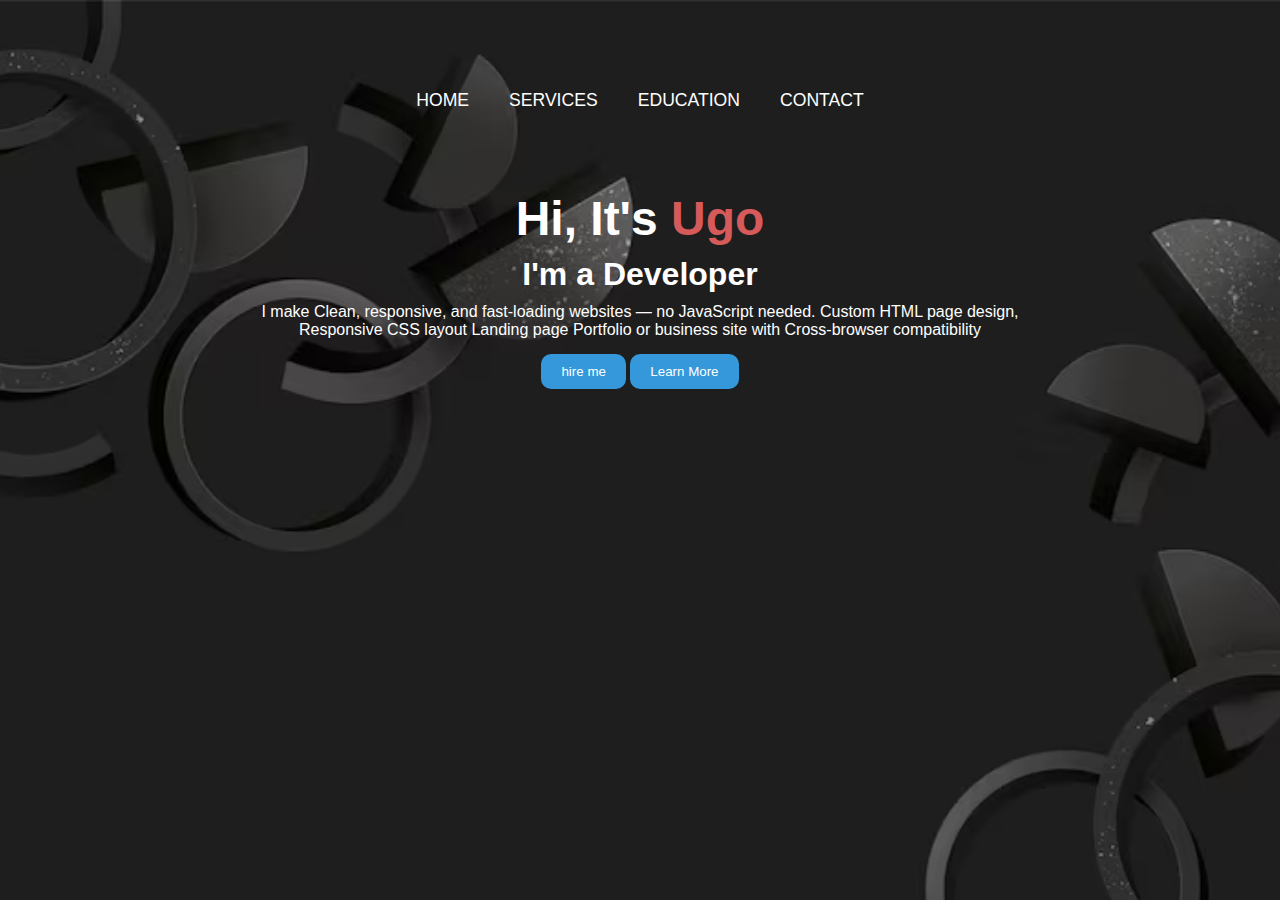
<file: index.html>
<!DOCTYPE html>
<html lang="en">
<head>
    <meta charset="UTF-8">
    <meta name="viewport" content="width=device-width, initial-scale=1.0">
    <title>Document</title>
    <link rel="stylesheet" href="style.css">
    <link rel="icon" href="l_files/download.png" type="image/png">
</head>
<body>
    <header>
        <ul>
            <li><a href="index.html">HOME</a></li>
            <li><a href="services.html">SERVICES</a></li>
            <li><a href="education.html">EDUCATION</a></li>
            <li><a href="contact.html">CONTACT</a></li>
        </ul>
    </header>
    <div class="heading">
        <h1> Hi, It's <span>Ugo</span></h1>
        <h2> I'm a Developer</h2>
        <p> I make Clean, responsive, and fast-loading websites — no JavaScript needed. Custom HTML page design, Responsive CSS layout 
      Landing page Portfolio or business site with Cross-browser compatibility</p>
        <a href="contact.html"><button> hire me</button></a>
        <a href="services.html"><button> Learn More</button></a>
    </div>
</body>

</html>
</file>
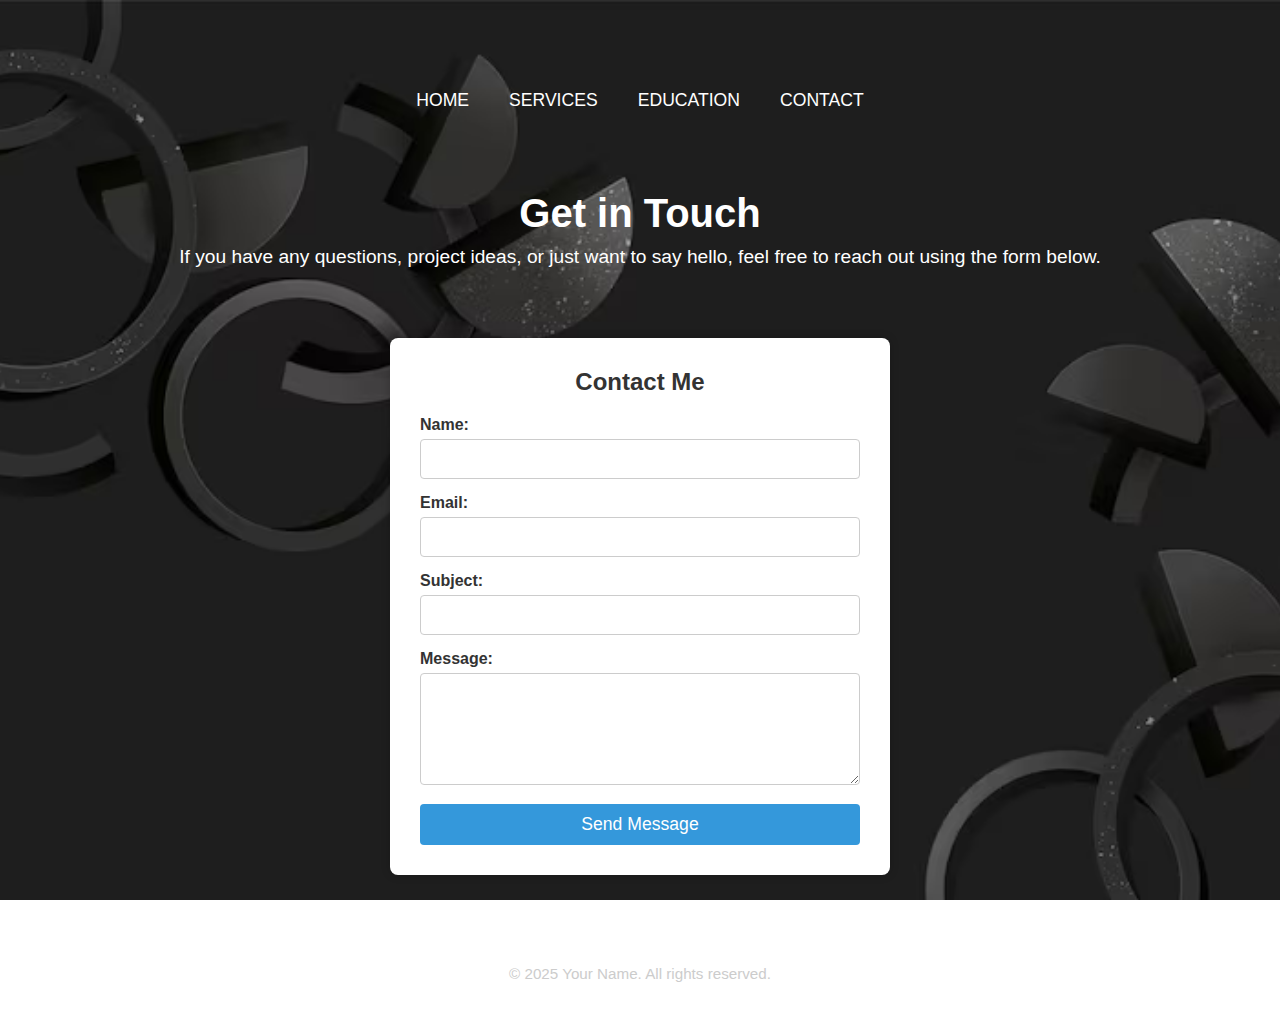
<file: contact.html>
<!DOCTYPE html>
<html lang="en">
<head>
    <meta charset="UTF-8">
    <meta name="viewport" content="width=device-width, initial-scale=1.0">
    <title>Document</title>
    <link rel="stylesheet" href="style.css">
</head>
<body>
    <header>
        <ul>
            <li><a href="index.html">HOME</a></li>
            <li><a href="services.html">SERVICES</a></li>
            <li><a href="education.html">EDUCATION</a></li>
            <li><a href="contact.html">CONTACT</a></li>
        </ul>
    </header>
      <div class="contact-page">
        <header>
            <h1>Get in Touch</h1>
            <p>If you have any questions, project ideas, or just want to say hello, feel free to reach out using the form below.</p>
        </header>

        <div class="contact-form-container">
            <h2>Contact Me</h2>
            <form action="https://formspree.io/f/xanbkoeg" method="POST" id="contact-form">
  <label for="name">Name:</label>
  <input type="text" id="name" name="name" required>

  <label for="email">Email:</label>
  <input type="email" id="email" name="email" required>

  <label for="subject">Subject:</label>
  <input type="text" id="subject" name="subject">

  <label for="message">Message:</label>
  <textarea id="message" name="message" rows="5" required></textarea>

  <button type="submit">Send Message</button>
</form>

<div id="thank-you-message" style="display:none; color: green; margin-top: 20px;">
  <h2>Thank you for choosing us!</h2>
  <p>Your message has been sent successfully.</p>
</div>

        </div>

        <footer>
            <p>&copy; 2025 Your Name. All rights reserved.</p>
        </footer>
    </div>
    <script>
   const form = document.getElementById("contact-form");
const thankYouMessage = document.getElementById("thank-you-message");

form.addEventListener("submit", function(event) {
  event.preventDefault();

  const formData = new FormData(form);

  fetch("https://formspree.io/f/xanbkoeg", {
    method: "POST",
    body: formData,
    headers: {
      'Accept': 'application/json'
    }
  }).then(response => {
    if (response.ok) {
      form.style.display = "none";
      thankYouMessage.style.display = "block";
    } else {
      alert("Oops! There was a problem submitting your form.");
    }
  }).catch(error => {
    alert("Error submitting the form. Please try again later.");
  });
});
  </script>
</body>
</html>
</file>
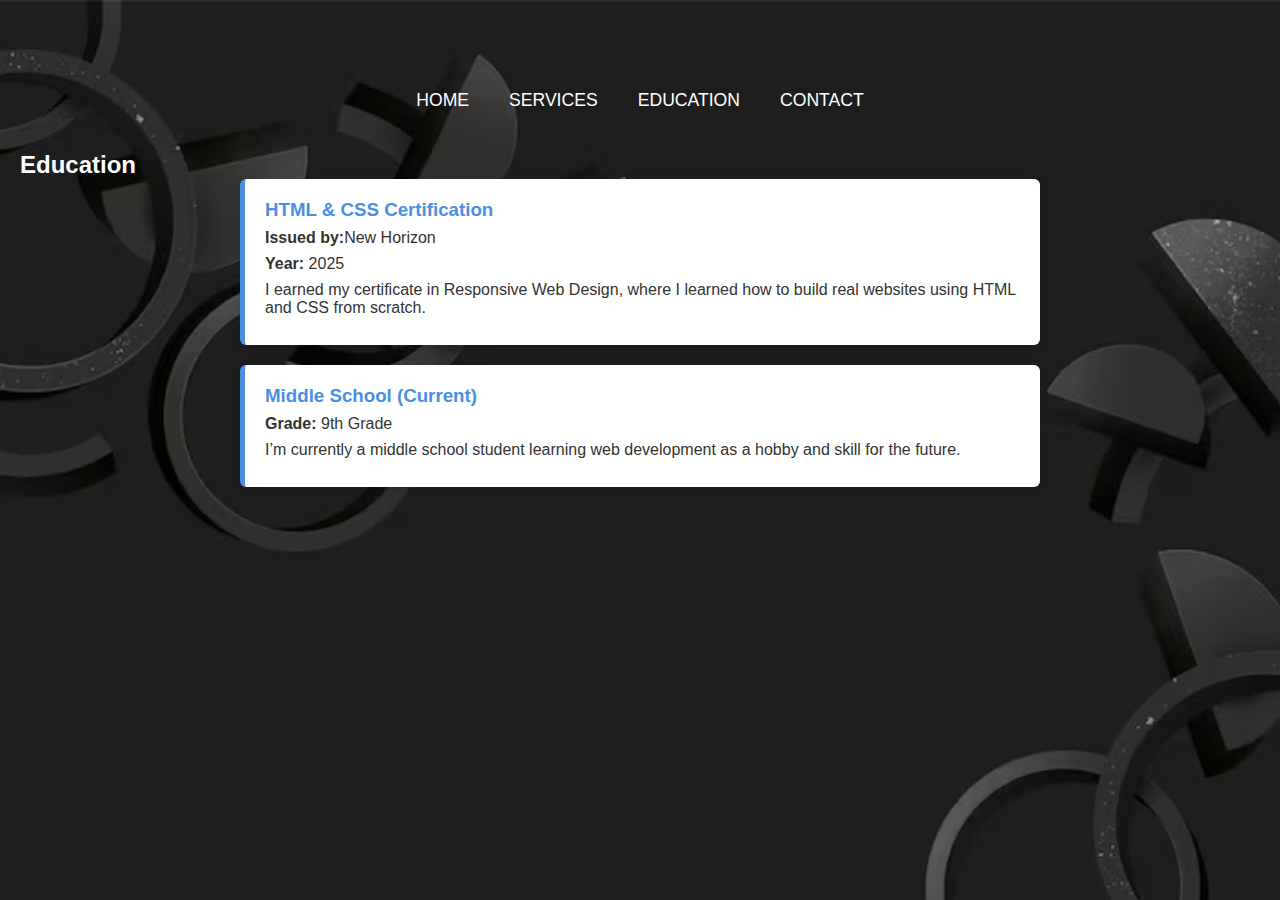
<file: education.html>
<!DOCTYPE html>
<html lang="en">
<head>
    <meta charset="UTF-8">
    <meta name="viewport" content="width=device-width, initial-scale=1.0">
    <title>Document</title>
    <link rel="stylesheet" href="style.css">
    <link rel="icon" href="download.png" type="image/x-icon">
</head>
<body>
    <header>
        <ul>
            <li><a href="index.html">HOME</a></li>
            <li><a href="services.html">SERVICES</a></li>
            <li><a href="education.html">EDUCATION</a></li>
            <li><a href="contact.html">CONTACT</a></li>
        </ul>
    </header>
    <section id="education" class="section">
    <h2>Education</h2>

    <div class="education-timeline">

        <div class="edu-card">
            <h3>HTML & CSS Certification</h3>
            <p><strong>Issued by:</strong>New Horizon</p>
            <p><strong>Year:</strong> 2025</p>
            <p>I earned my certificate in Responsive Web Design, where I learned how to build real websites using HTML and CSS from scratch.</p>
        </div>

        <div class="edu-card">
            <h3>Middle School (Current)</h3>
            <p><strong>Grade:</strong> 9th Grade</p>
            <p>I’m currently a middle school student learning web development as a hobby and skill for the future.</p>
        </div>

    </div>
</section>
</body>

</html>
</file>
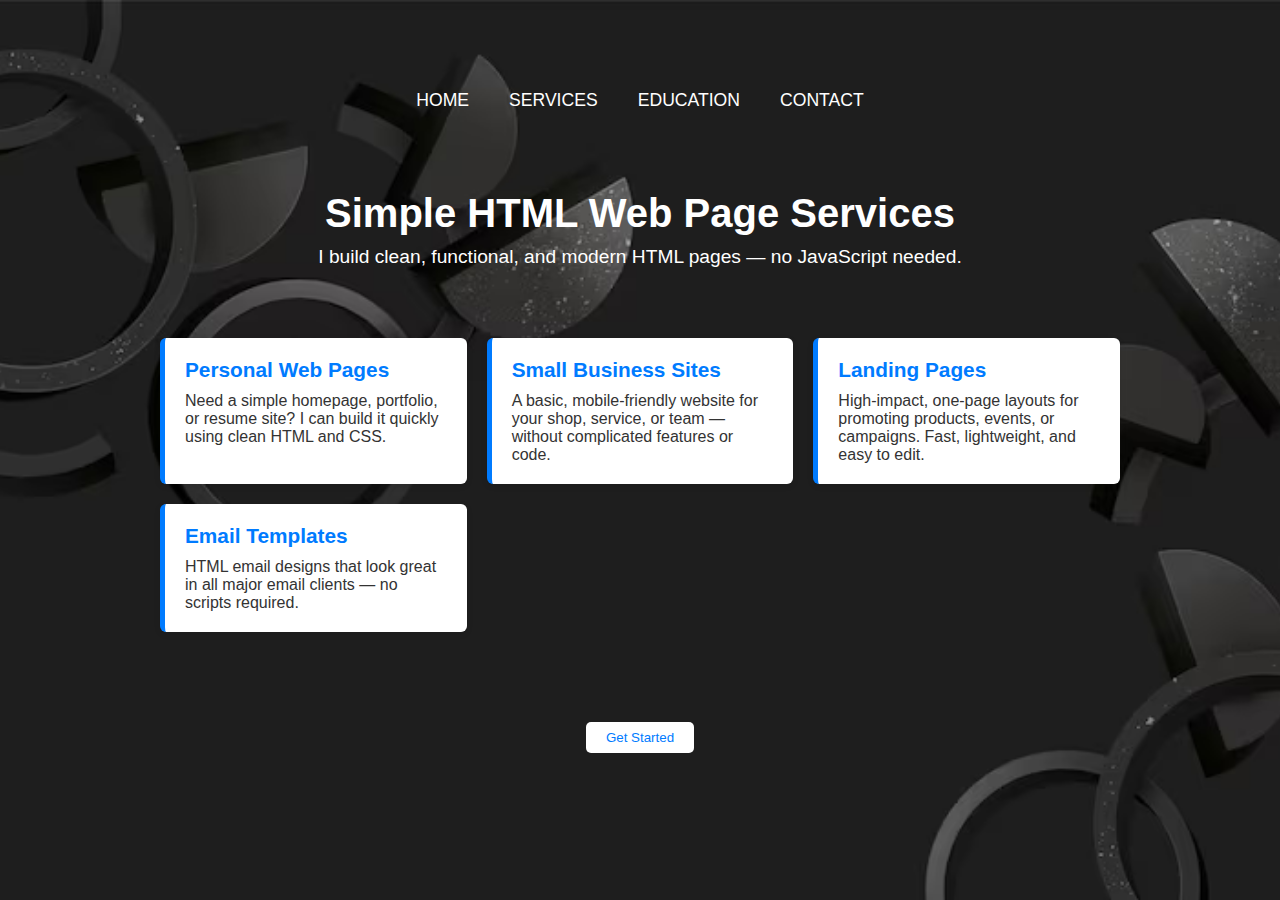
<file: services.html>
<!DOCTYPE html>
<html lang="en">
<head>
  <meta charset="UTF-8">
  <meta name="viewport" content="width=device-width, initial-scale=1.0">
  <title>Services</title>
  <link rel="stylesheet" href="style.css">
 <link rel="icon" href="l_files/download.png" type="image/png">
</head>
<body>
     <header>
        <ul>
            <li><a href="index.html">HOME</a></li>
            <li><a href="services.html">SERVICES</a></li>
            <li><a href="education.html">EDUCATION</a></li>
            <li><a href="contact.html">CONTACT</a></li>
        </ul>
    </header>

  <header>
    <h1>Simple HTML Web Page Services</h1>
    <p>I build clean, functional, and modern HTML pages — no JavaScript needed.</p>
  </header>

  <section class="services">
    <div class="service">
      <h2>Personal Web Pages</h2>
      <p>Need a simple homepage, portfolio, or resume site? I can build it quickly using clean HTML and CSS.</p>
    </div>

    <div class="service">
      <h2>Small Business Sites</h2>
      <p>A basic, mobile-friendly website for your shop, service, or team — without complicated features or code.</p>
    </div>

    <div class="service">
      <h2>Landing Pages</h2>
      <p>High-impact, one-page layouts for promoting products, events, or campaigns. Fast, lightweight, and easy to edit.</p>
    </div>

    <div class="service">
      <h2>Email Templates</h2>
      <p>HTML email designs that look great in all major email clients — no scripts required.</p>
    </div>
  </section>

  <footer>
    <a href="contact.html"><button>Get Started</button></a>
  </footer>

</body>
</html>
</file>
<file: style.css>
/* Global Reset & Base Styles */
* {
    box-sizing: border-box;
    margin: 0;
    padding: 0;
    font-family: Arial, sans-serif;
}

body {
    background-image: url(l_files/gradient-black-background-with-realistic-elements_52683-76744.jpg);
    background-repeat: no-repeat;
    background-size: cover;
    background-position: center;
    background-attachment: fixed;
    color: #fff;
    min-height: 100vh;
    padding: 20px;
    position: relative;
}


header {
    padding: 40px 20px 10px;
    text-align: center;
    color: white;
}

header h1 {
    font-size: 2.5em;
}

header p {
    font-size: 1.2em;
    margin-top: 10px;
}

/* Navigation Menu */
header ul {
    display: flex;
    justify-content: center;
    flex-wrap: wrap;
    padding: 20px 0;
}

header ul li {
    list-style: none;
    margin: 10px 20px;
    font-size: 1.1em;
    transition: color 0.3s;
}

header ul li a {
    text-decoration: none;
    color: white;
}

header ul li a:hover {
    color: rgb(214, 90, 90);
    text-decoration: underline;
}

/* Heading Section */
.heading {
    text-align: center;
    margin: 40px auto;
    color: white;
    max-width: 800px;
}

.heading h1 {
    font-size: 3em;
}

.heading span {
    color: rgb(214, 90, 90);
}

.heading h2 {
    font-size: 2em;
    margin: 10px 0;
}

.heading a button {
    margin-top: 15px;
    border-radius: 10px;
    padding: 10px 20px;
    border: none;
    background-color: #3498db;
    color: white;
    cursor: pointer;
    transition: background-color 0.3s;
}

.heading a button:hover {
    background-color: #2980b9;
}


.services {
    max-width: 1000px;
    margin: 60px auto;
    padding: 0 20px;
    display: grid;
    grid-template-columns: repeat(auto-fit, minmax(250px, 1fr));
    gap: 20px;
}

.service {
    background-color: white;
    color: #333;
    border-left: 5px solid #007BFF;
    padding: 20px;
    border-radius: 6px;
    box-shadow: 0 2px 6px rgba(0,0,0,0.1);
}

.service h2 {
    font-size: 1.3em;
    color: #007BFF;
    margin-bottom: 10px;
}

/* Contact Form */
.contact-form-container {
    background-color: white;
    padding: 30px;
    border-radius: 8px;
    box-shadow: 0 0 10px rgba(0, 0, 0, 0.2);
    max-width: 500px;
    margin: 60px auto;
    color: #333;
}

.contact-form-container h2 {
    text-align: center;
    margin-bottom: 20px;
}

form label {
    display: block;
    margin-bottom: 5px;
    font-weight: bold;
}

form input,
form textarea {
    width: 100%;
    padding: 10px;
    margin-bottom: 15px;
    border: 1px solid #ccc;
    border-radius: 4px;
    font-size: 1em;
}

form button {
    width: 100%;
    padding: 10px;
    background-color: #3498db;
    color: white;
    border: none;
    border-radius: 4px;
    font-size: 1.1em;
    cursor: pointer;
    transition: background-color 0.3s;
}

form button:hover {
    background-color: #2980b9;
}

footer {
    text-align: center;
    padding: 30px 20px;
    font-size: 0.95em;
    color: #ccc;
}

footer a button {
    padding: 8px 20px;
    border-radius: 5px;
    border: none;
    background-color: #fff;
    color: #007BFF;
    cursor: pointer;
}

footer a button:hover {
    background-color: #007BFF;
    color: white;
    text-decoration: none;
}

.education-timeline {
    display: flex;
    flex-direction: column;
    gap: 20px;
    max-width: 800px;
    margin: auto;
}

.edu-card {
    background-color: white;
    color: #333;
    padding: 20px;
    border-left: 5px solid #4a90e2;
    border-radius: 6px;
    box-shadow: 0 2px 8px rgba(0, 0, 0, 0.1);
    transition: transform 0.3s;
}

.edu-card h3 {
    margin-top: 0;
    color: #4a90e2;
}

.edu-card p {
    margin: 8px 0;
}

.edu-card:hover {
    transform: translateY(-5px);
    box-shadow: 0 4px 12px rgba(0, 0, 0, 0.15);
}
 
/* Responsive Design */
@media (max-width: 768px) {
    .heading h1 {
        font-size: 2em;
    }

    .heading h2 {
        font-size: 1.3em;
    }

    header ul {
        flex-direction: column;
        align-items: center;
    }

    .services {
        grid-template-columns: 1fr;
    }

    .contact-form-container {
        width: 90%;
    }

    header h1, header p {
        text-align: center;
    }
  header ul {
    flex-direction: column;
    padding: 0;
  }

  header ul li {
    margin: 10px 0;
    text-align: center;
  }

  .contact-page {
    margin: 10px;
    padding: 10px;
  }

  .contact-form-container {
    padding: 15px;
  }
}
</file>
